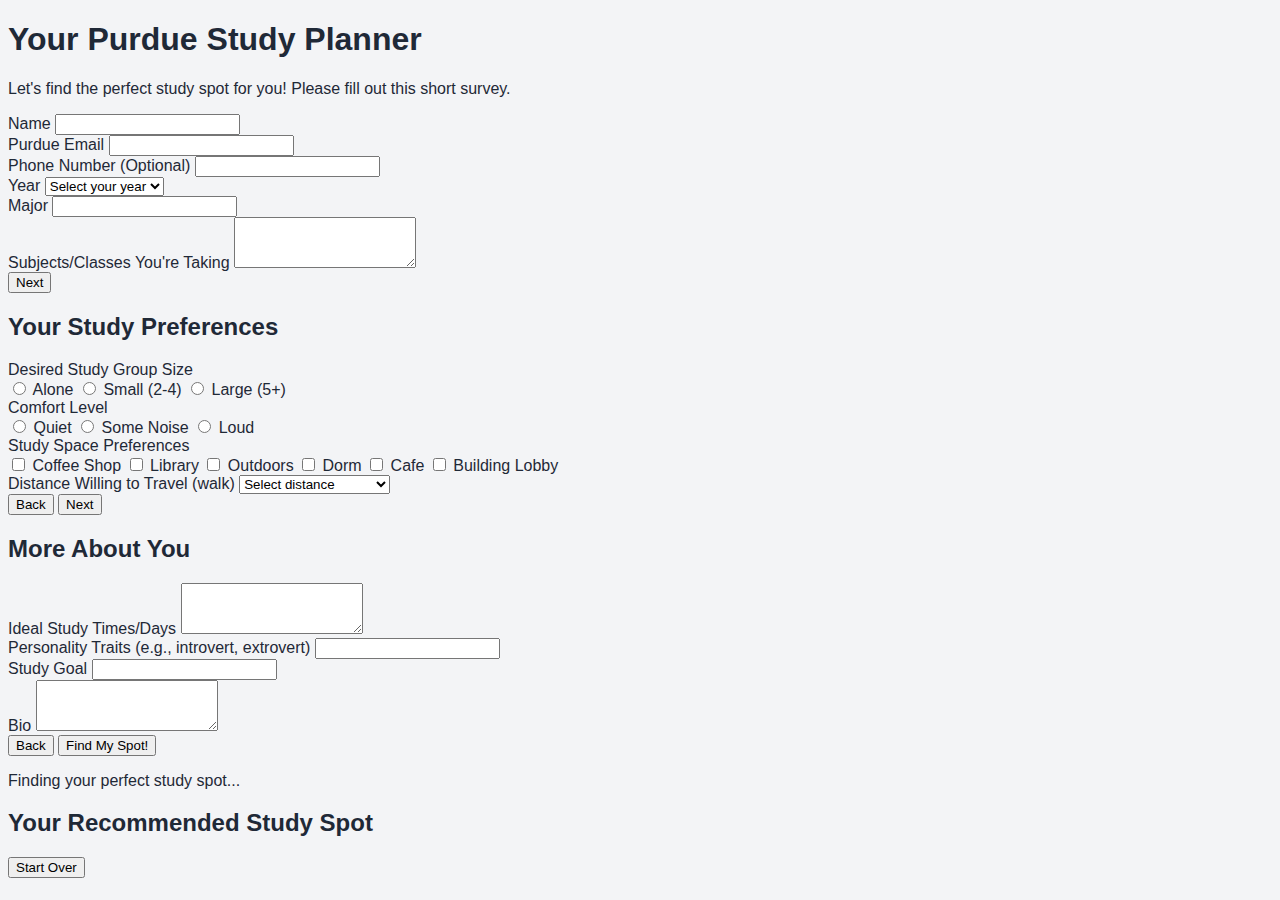
<file: template/index.html>
<!DOCTYPE html>

<html lang="en">
<head>
<meta charset="UTF-8">
<meta name="viewport" content="width=device-width, initial-scale=1.0">
<title>Purdue Study Planner</title>
<script src="https://www.google.com/search?q=https://cdn.tailwindcss.com"></script>
<style>
body {
font-family: 'Inter', sans-serif;
background-color: #f3f4f6;
color: #1f2937;
}
</style>
</head>
<body class="flex items-center justify-center min-h-screen p-4">

<div id="planner-container" class="bg-white p-8 rounded-xl shadow-lg w-full max-w-2xl">
    
    <div id="step-1" class="form-step">
        <h1 class="text-3xl font-bold mb-6 text-center text-gray-800">Your Purdue Study Planner</h1>
        <p class="text-center text-gray-600 mb-8">Let's find the perfect study spot for you! Please fill out this short survey.</p>
        
        <div class="space-y-6">
            <div>
                <label for="name" class="block text-sm font-medium text-gray-700">Name</label>
                <input type="text" id="name" name="name" class="mt-1 block w-full px-4 py-2 bg-gray-100 rounded-lg focus:outline-none focus:ring-2 focus:ring-blue-500">
            </div>
            <div>
                <label for="email" class="block text-sm font-medium text-gray-700">Purdue Email</label>
                <input type="email" id="email" name="email" class="mt-1 block w-full px-4 py-2 bg-gray-100 rounded-lg focus:outline-none focus:ring-2 focus:ring-blue-500">
            </div>
            <div>
                <label for="phone" class="block text-sm font-medium text-gray-700">Phone Number (Optional)</label>
                <input type="tel" id="phone" name="phone" class="mt-1 block w-full px-4 py-2 bg-gray-100 rounded-lg focus:outline-none focus:ring-2 focus:ring-blue-500">
            </div>
            <div>
                <label for="year" class="block text-sm font-medium text-gray-700">Year</label>
                <select id="year" name="year" class="mt-1 block w-full px-4 py-2 bg-gray-100 rounded-lg focus:outline-none focus:ring-2 focus:ring-blue-500">
                    <option value="">Select your year</option>
                    <option value="Freshman">Freshman</option>
                    <option value="Sophomore">Sophomore</option>
                    <option value="Junior">Junior</option>
                    <option value="Senior">Senior</option>
                    <option value="Graduate">Graduate</option>
                </select>
            </div>
            <div>
                <label for="major" class="block text-sm font-medium text-gray-700">Major</label>
                <input type="text" id="major" name="major" class="mt-1 block w-full px-4 py-2 bg-gray-100 rounded-lg focus:outline-none focus:ring-2 focus:ring-blue-500">
            </div>
            <div>
                <label for="classes" class="block text-sm font-medium text-gray-700">Subjects/Classes You're Taking</label>
                <textarea id="classes" name="classes" rows="3" class="mt-1 block w-full px-4 py-2 bg-gray-100 rounded-lg focus:outline-none focus:ring-2 focus:ring-blue-500"></textarea>
            </div>
        </div>
        <button onclick="nextStep(2)" class="mt-8 w-full bg-blue-600 text-white font-semibold py-3 px-6 rounded-lg hover:bg-blue-700 transition-colors">Next</button>
    </div>

    <div id="step-2" class="form-step hidden">
        <h2 class="text-2xl font-bold mb-6 text-gray-800">Your Study Preferences</h2>
        <div class="space-y-6">
            <div>
                <label class="block text-sm font-medium text-gray-700">Desired Study Group Size</label>
                <div class="mt-2 flex space-x-4">
                    <label class="inline-flex items-center">
                        <input type="radio" name="groupSize" value="Alone" class="form-radio text-blue-600">
                        <span class="ml-2 text-gray-700">Alone</span>
                    </label>
                    <label class="inline-flex items-center">
                        <input type="radio" name="groupSize" value="Small (2-4)" class="form-radio text-blue-600">
                        <span class="ml-2 text-gray-700">Small (2-4)</span>
                    </label>
                    <label class="inline-flex items-center">
                        <input type="radio" name="groupSize" value="Large (5+)" class="form-radio text-blue-600">
                        <span class="ml-2 text-gray-700">Large (5+)</span>
                    </label>
                </div>
            </div>
            <div>
                <label class="block text-sm font-medium text-gray-700">Comfort Level</label>
                <div class="mt-2 flex space-x-4">
                    <label class="inline-flex items-center">
                        <input type="radio" name="comfortLevel" value="Quiet" class="form-radio text-blue-600">
                        <span class="ml-2 text-gray-700">Quiet</span>
                    </label>
                    <label class="inline-flex items-center">
                        <input type="radio" name="comfortLevel" value="Some Noise" class="form-radio text-blue-600">
                        <span class="ml-2 text-gray-700">Some Noise</span>
                    </label>
                    <label class="inline-flex items-center">
                        <input type="radio" name="comfortLevel" value="Loud" class="form-radio text-blue-600">
                        <span class="ml-2 text-gray-700">Loud</span>
                    </label>
                </div>
            </div>
            <div>
                <label class="block text-sm font-medium text-gray-700">Study Space Preferences</label>
                <div class="mt-2 grid grid-cols-2 gap-4">
                    <label class="inline-flex items-center">
                        <input type="checkbox" name="spacePrefs" value="Coffee Shop" class="form-checkbox text-blue-600 rounded">
                        <span class="ml-2 text-gray-700">Coffee Shop</span>
                    </label>
                    <label class="inline-flex items-center">
                        <input type="checkbox" name="spacePrefs" value="Library" class="form-checkbox text-blue-600 rounded">
                        <span class="ml-2 text-gray-700">Library</span>
                    </label>
                    <label class="inline-flex items-center">
                        <input type="checkbox" name="spacePrefs" value="Outdoors" class="form-checkbox text-blue-600 rounded">
                        <span class="ml-2 text-gray-700">Outdoors</span>
                    </label>
                    <label class="inline-flex items-center">
                        <input type="checkbox" name="spacePrefs" value="Dorm" class="form-checkbox text-blue-600 rounded">
                        <span class="ml-2 text-gray-700">Dorm</span>
                    </label>
                    <label class="inline-flex items-center">
                        <input type="checkbox" name="spacePrefs" value="Cafe" class="form-checkbox text-blue-600 rounded">
                        <span class="ml-2 text-gray-700">Cafe</span>
                    </label>
                    <label class="inline-flex items-center">
                        <input type="checkbox" name="spacePrefs" value="Building Lobby" class="form-checkbox text-blue-600 rounded">
                        <span class="ml-2 text-gray-700">Building Lobby</span>
                    </label>
                </div>
            </div>
            <div>
                <label class="block text-sm font-medium text-gray-700">Distance Willing to Travel (walk)</label>
                <select id="travelDistance" name="travelDistance" class="mt-1 block w-full px-4 py-2 bg-gray-100 rounded-lg focus:outline-none focus:ring-2 focus:ring-blue-500">
                    <option value="">Select distance</option>
                    <option value="Less than 5 minutes">Less than 5 minutes</option>
                    <option value="5-10 minutes">5-10 minutes</option>
                    <option value="10-15 minutes">10-15 minutes</option>
                    <option value="More than 15 minutes">More than 15 minutes</option>
                </select>
            </div>
        </div>
        <div class="flex space-x-4 mt-8">
            <button onclick="nextStep(1)" class="w-1/2 bg-gray-300 text-gray-800 font-semibold py-3 px-6 rounded-lg hover:bg-gray-400 transition-colors">Back</button>
            <button onclick="nextStep(3)" class="w-1/2 bg-blue-600 text-white font-semibold py-3 px-6 rounded-lg hover:bg-blue-700 transition-colors">Next</button>
        </div>
    </div>

    <div id="step-3" class="form-step hidden">
        <h2 class="text-2xl font-bold mb-6 text-gray-800">More About You</h2>
        <div class="space-y-6">
            <div>
                <label for="times" class="block text-sm font-medium text-gray-700">Ideal Study Times/Days</label>
                <textarea id="times" name="times" rows="3" class="mt-1 block w-full px-4 py-2 bg-gray-100 rounded-lg focus:outline-none focus:ring-2 focus:ring-blue-500"></textarea>
            </div>
            <div>
                <label for="personality" class="block text-sm font-medium text-gray-700">Personality Traits (e.g., introvert, extrovert)</label>
                <input type="text" id="personality" name="personality" class="mt-1 block w-full px-4 py-2 bg-gray-100 rounded-lg focus:outline-none focus:ring-2 focus:ring-blue-500">
            </div>
            <div>
                <label for="goal" class="block text-sm font-medium text-gray-700">Study Goal</label>
                <input type="text" id="goal" name="goal" class="mt-1 block w-full px-4 py-2 bg-gray-100 rounded-lg focus:outline-none focus:ring-2 focus:ring-blue-500">
            </div>
            <div>
                <label for="bio" class="block text-sm font-medium text-gray-700">Bio</label>
                <textarea id="bio" name="bio" rows="3" class="mt-1 block w-full px-4 py-2 bg-gray-100 rounded-lg focus:outline-none focus:ring-2 focus:ring-blue-500"></textarea>
            </div>
        </div>
        <div class="flex space-x-4 mt-8">
            <button onclick="nextStep(2)" class="w-1/2 bg-gray-300 text-gray-800 font-semibold py-3 px-6 rounded-lg hover:bg-gray-400 transition-colors">Back</button>
            <button onclick="submitForm()" id="submitButton" class="w-1/2 bg-green-600 text-white font-semibold py-3 px-6 rounded-lg hover:bg-green-700 transition-colors">Find My Spot!</button>
        </div>
    </div>

    <div id="loading" class="hidden text-center">
        <div class="flex justify-center items-center mb-4">
            <div class="w-12 h-12 border-4 border-blue-600 border-dashed rounded-full animate-spin"></div>
        </div>
        <p class="text-gray-600">Finding your perfect study spot...</p>
    </div>

    <div id="results" class="hidden">
        <h2 class="text-2xl font-bold mb-4 text-gray-800 text-center">Your Recommended Study Spot</h2>
        <div id="response-content" class="bg-gray-100 p-6 rounded-lg"></div>
        <button onclick="resetForm()" class="mt-8 w-full bg-blue-600 text-white font-semibold py-3 px-6 rounded-lg hover:bg-blue-700 transition-colors">Start Over</button>
    </div>

</div>
<script>
    let currentStep = 1;
    const totalSteps = 3;

    function nextStep(step) {
        document.getElementById(`step-${currentStep}`).classList.add('hidden');
        currentStep = step;
        document.getElementById(`step-${currentStep}`).classList.remove('hidden');
    }

    function resetForm() {
        document.getElementById('results').classList.add('hidden');
        document.getElementById('planner-container').classList.remove('hidden');
        document.getElementById('response-content').innerHTML = '';
        document.getElementById(`step-${totalSteps}`).classList.add('hidden');
        nextStep(1);
    }

    async function submitForm() {
        document.getElementById(`step-${totalSteps}`).classList.add('hidden');
        document.getElementById('loading').classList.remove('hidden');
        
        let formData = {};
        const elements = document.querySelectorAll('#step-1 input, #step-1 select, #step-1 textarea, #step-2 input, #step-2 select, #step-3 input, #step-3 textarea');
        elements.forEach(el => {
            if (el.type === 'checkbox' && el.checked) {
                if (!formData[el.name]) formData[el.name] = [];
                formData[el.name].push(el.value);
            } else if (el.type === 'radio' && el.checked) {
                formData[el.name] = el.value;
            } else {
                formData[el.name] = el.value;
            }
        });

        // Get current location and time
        if (navigator.geolocation) {
            navigator.geolocation.getCurrentPosition(
                (position) => {
                    formData.latitude = position.coords.latitude;
                    formData.longitude = position.coords.longitude;
                    sendData(formData);
                },
                (error) => {
                    console.error("Geolocation error:", error);
                    // Send data without location if permission is denied or an error occurs
                    formData.latitude = 'Permission Denied or Not Available';
                    formData.longitude = 'Permission Denied or Not Available';
                    sendData(formData);
                }
            );
        } else {
            console.log("Geolocation is not supported by this browser.");
            // Send data without location if not supported
            formData.latitude = 'Not Supported';
            formData.longitude = 'Not Supported';
            sendData(formData);
        }
    }

    async function sendData(data) {
        data.currentTime = new Date().toLocaleString();
        
        const response = await fetch('/ask', {
            method: 'POST',
            headers: {
                'Content-Type': 'application/json',
            },
            body: JSON.stringify(data),
        });

        const result = await response.json();
        document.getElementById('loading').classList.add('hidden');
        document.getElementById('results').classList.remove('hidden');
        
        if (response.ok) {
            document.getElementById('response-content').innerHTML = result.response.replace(/\n/g, '<br>');
        } else {
            document.getElementById('response-content').innerHTML = `<p class="text-red-500">Error: ${result.error}</p>`;
        }
    }
</script>

</body>
</html>
</file>
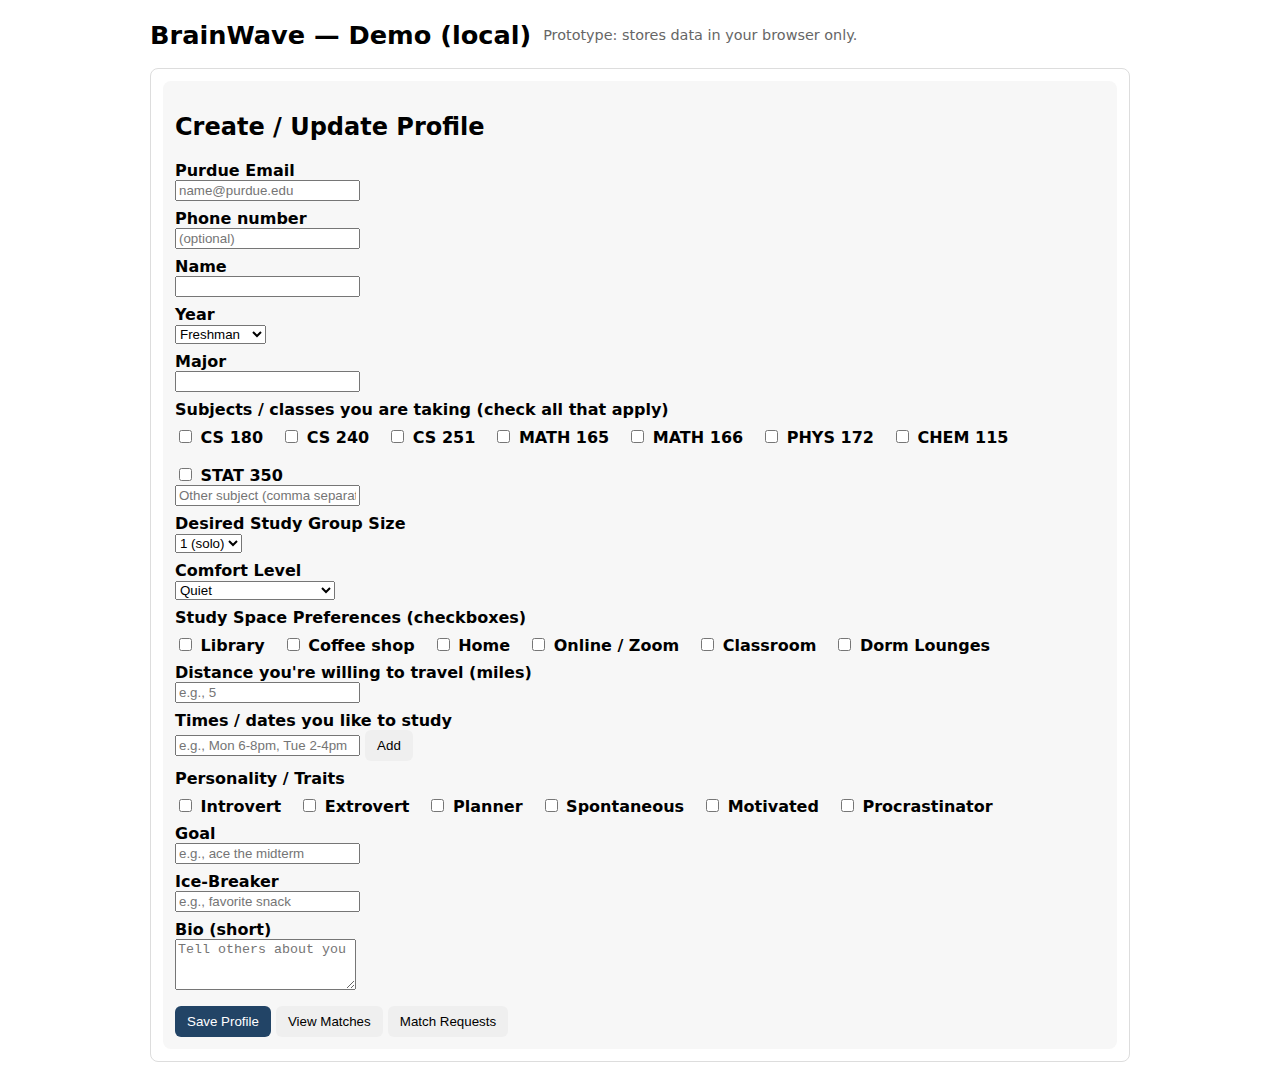
<file: brainwave-demo.html>
<!doctype html>
<html lang="en">
<head>
  <meta charset="utf-8" />
  <meta name="viewport" content="width=device-width,initial-scale=1" />
  <title>BrainWave — Demo</title>
  <style>
    body { font-family: system-ui, Arial; max-width: 980px; margin: 20px auto; padding: 0 16px; }
    header { display:flex; align-items:center; gap:12px; margin-bottom:18px; }
    h1 { margin:0; font-size:1.6rem; }
    form { background:#f7f7f7; padding:12px; border-radius:8px; }
    label { display:block; margin-top:8px; font-weight:600; }
    .row { display:flex; gap:10px; flex-wrap:wrap; }
    .card { border:1px solid #ddd; border-radius:8px; padding:12px; margin:10px 0; }
    .btn { padding:8px 12px; border-radius:6px; cursor:pointer; border:0; }
    .btn-primary { background:#246; color:#fff; }
    .btn-danger { background:#c33; color:#fff; }
    .muted { color:#666; font-size:0.9rem; }
    .flex { display:flex; gap:10px; align-items:center; }
    .chip { background:#eef; padding:4px 8px; border-radius:999px; font-size:0.85rem; margin-right:6px; }
    #matchesList .matchCard { display:flex; justify-content:space-between; align-items:center; gap:12px; }
  </style>
</head>
<body>
<header>
  <h1>BrainWave — Demo (local)</h1>
  <div class="muted">Prototype: stores data in your browser only.</div>
</header>

<section class="card" id="profileSection">
  <form id="profileForm">
    <h2>Create / Update Profile</h2>

    <label>Purdue Email</label>
    <input id="email" type="email" required placeholder="name@purdue.edu" />

    <label>Phone number</label>
    <input id="phone" type="tel" placeholder="(optional)" />

    <label>Name</label>
    <input id="name" type="text" required />

    <label>Year</label>
    <select id="year">
      <option>Freshman</option>
      <option>Sophomore</option>
      <option>Junior</option>
      <option>Senior</option>
      <option>Grad</option>
      <option>Other</option>
    </select>

    <label>Major</label>
    <input id="major" type="text" />

    <label>Subjects / classes you are taking (check all that apply)</label>
    <div id="subjectsContainer" class="row"></div>
    <input id="subjectOther" placeholder="Other subject (comma separated)" />

    <label>Desired Study Group Size</label>
    <select id="groupSize">
      <option value="1">1 (solo)</option>
      <option value="2">2</option>
      <option value="3">3</option>
      <option value="4">4+</option>
    </select>

    <label>Comfort Level</label>
    <select id="comfort">
      <option>Quiet</option>
      <option>Background music</option>
      <option>Talkative / collaborative</option>
      <option>Mixed</option>
    </select>

    <label>Study Space Preferences (checkboxes)</label>
    <div class="row" id="spacesContainer"></div>

    <label>Distance you're willing to travel (miles)</label>
    <input id="distance" type="number" min="0" placeholder="e.g., 5" />

    <label>Times / dates you like to study</label>
    <div>
      <input id="timeInput" placeholder="e.g., Mon 6-8pm, Tue 2-4pm" />
      <button id="addTime" type="button" class="btn">Add</button>
    </div>
    <div id="timesList" class="muted"></div>

    <label>Personality / Traits</label>
    <div id="traitsContainer" class="row"></div>

    <label>Goal</label>
    <input id="goal" placeholder="e.g., ace the midterm" />

    <label>Ice-Breaker</label>
    <input id="ice" placeholder="e.g., favorite snack" />

    <label>Bio (short)</label>
    <textarea id="bio" rows="3" placeholder="Tell others about you"></textarea>

    <div style="margin-top:12px;">
      <button class="btn btn-primary" id="saveBtn" type="submit">Save Profile</button>
      <button class="btn" id="viewMatchesBtn" type="button">View Matches</button>
      <button class="btn" id="viewRequestsBtn" type="button">Match Requests</button>
    </div>
  </form>
</section>

<section id="matchesSection" style="display:none">
  <h2>Matches</h2>
  <div id="matchesList"></div>
  <div><button class="btn" id="backToProfile">Back</button></div>
</section>

<section id="requestsSection" style="display:none">
  <h2>Incoming Match Requests</h2>
  <div id="requestsList"></div>
  <div><button class="btn" id="backToProfile2">Back</button></div>
</section>

<script>
  /*
  BrainWave demo — localStorage-based.

  */

  // --- static lists (you can change these) ---
  const SUBJECTS = ["CS 180", "CS 240", "CS 251", "MATH 165", "MATH 166", "PHYS 172", "CHEM 115", "STAT 350"];
  const SPACES = ["Library", "Coffee shop", "Home", "Online / Zoom", "Classroom", "Dorm Lounges"];
  const TRAITS = ["Introvert", "Extrovert", "Planner", "Spontaneous", "Motivated", "Procrastinator"];

  // --- helpers to build checkboxes ---
  function makeCheckbox(id, label) {
    return `<label style="margin-right:8px;"><input type="checkbox" data-id="${id}" /> ${label}</label>`;
  }
  document.getElementById('subjectsContainer').innerHTML = SUBJECTS.map((s,i)=>makeCheckbox('sub'+i,s)).join(' ');
  document.getElementById('spacesContainer').innerHTML = SPACES.map((s,i)=>makeCheckbox('sp'+i,s)).join(' ');
  document.getElementById('traitsContainer').innerHTML = TRAITS.map((s,i)=>makeCheckbox('tr'+i,s)).join(' ');

  // --- times list handling ---
  const times = [];
  document.getElementById('addTime').addEventListener('click', () => {
    const t = document.getElementById('timeInput').value.trim();
    if (!t) return;
    times.push(t);
    document.getElementById('timeInput').value = '';
    renderTimes();
  });
  function renderTimes() {
    document.getElementById('timesList').textContent = times.join(' · ');
  }

  // --- localStorage helpers ---
  function loadUsers() {
    return JSON.parse(localStorage.getItem('brainwave_users') || '[]');
  }
  function saveUsers(u) { localStorage.setItem('brainwave_users', JSON.stringify(u)); }

  function loadRequests() {
    return JSON.parse(localStorage.getItem('brainwave_requests') || '[]');
  }
  function saveRequests(r) { localStorage.setItem('brainwave_requests', JSON.stringify(r)); }

  // --- form submit (save profile) ---
  document.getElementById('profileForm').addEventListener('submit', function(e){
    e.preventDefault();
    const user = gatherForm();
    const users = loadUsers();
    // if same email exists, update
    const existingIndex = users.findIndex(x => x.email && x.email.toLowerCase() === user.email.toLowerCase());
    if (existingIndex >= 0) {
      user.id = users[existingIndex].id;
      users[existingIndex] = user;
    } else {
      user.id = Date.now(); // simple id
      users.push(user);
    }
    saveUsers(users);
    localStorage.setItem('brainwave_current_user', String(user.id));
    alert('Saved your profile! Your ID: ' + user.id);
  });

  // gather form data into an object
  function gatherForm() {
    function checkedValues(containerId, baseList) {
      const container = document.getElementById(containerId);
      const checks = Array.from(container.querySelectorAll('input[type=checkbox]'));
      const selected = checks.filter(c=>c.checked).map((c,i)=>{
        // match by index in baseList: c.dataset.id contains index suffix, but easiest: use label text
        return c.parentElement.textContent.trim();
      });
      return selected;
    }
    const subjectsOther = document.getElementById('subjectOther').value.trim();
    const subjectsExtra = subjectsOther ? subjectsOther.split(',').map(s=>s.trim()).filter(Boolean) : [];
    return {
      email: document.getElementById('email').value.trim(),
      phone: document.getElementById('phone').value.trim(),
      name: document.getElementById('name').value.trim(),
      year: document.getElementById('year').value,
      major: document.getElementById('major').value.trim(),
      subjects: checkedValues('subjectsContainer').concat(subjectsExtra),
      desired_group_size: document.getElementById('groupSize').value,
      comfort_level: document.getElementById('comfort').value,
      study_space_prefs: checkedValues('spacesContainer'),
      max_distance: Number(document.getElementById('distance').value) || 0,
      available_times: times.slice(),
      personality_traits: checkedValues('traitsContainer'),
      goal: document.getElementById('goal').value.trim(),
      ice_breaker: document.getElementById('ice').value.trim(),
      bio: document.getElementById('bio').value.trim(),
      created_at: Date.now()
    };
  }

  // --- view matches ---
  document.getElementById('viewMatchesBtn').addEventListener('click', showMatches);
  document.getElementById('backToProfile').addEventListener('click', ()=>{ showSection('profileSection'); });
  document.getElementById('backToProfile2').addEventListener('click', ()=>{ showSection('profileSection'); });

  function showSection(idToShow) {
    ['profileSection','matchesSection','requestsSection'].forEach(id => {
      document.getElementById(id).style.display = (id === idToShow) ? '' : 'none';
    });
  }

  function getCurrentUser() {
    const id = localStorage.getItem('brainwave_current_user');
    if (!id) return null;
    const users = loadUsers();
    return users.find(u => String(u.id) === String(id)) || null;
  }

  function showMatches() {
    const me = getCurrentUser();
    if (!me) { alert('Please save your profile first.'); return showSection('profileSection'); }
    const users = loadUsers().filter(u => u.id !== me.id);
    const scored = users.map(u => {
      const score = computeScore(me, u);
      return { user: u, score };
    }).sort((a,b)=>b.score.total - a.score.total);
    renderMatches(scored);
    showSection('matchesSection');
  }

  function renderMatches(list) {
    const container = document.getElementById('matchesList');
    container.innerHTML = '';
    if (list.length === 0) {
      container.innerHTML = '<div class="muted card">No other profiles found. Try creating multiple sample profiles to test matches.</div>';
      return;
    }
    list.forEach(item => {
      const u = item.user;
      const s = item.score;
      const div = document.createElement('div');
      div.className = 'card matchCard';
      div.innerHTML = `
      <div style="flex:1">
        <div style="display:flex; align-items:center; gap:12px;">
          <strong>${u.name || '(no name)'}</strong>
          <span class="muted">${u.year || ''} • ${u.major || ''}</span>
        </div>
        <div class="muted" style="margin-top:6px;">Subjects: ${ (u.subjects||[]).slice(0,5).join(', ') || '—' }</div>
        <div style="margin-top:6px;">Bio: ${ (u.bio || '').slice(0,160) }</div>
        <div style="margin-top:8px;">
          <span class="chip">Score ${Math.round(s.total)}</span>
          <span class="muted">Subjects match: ${s.subjectsMatched}</span>
          <span class="muted">Times match: ${s.timesMatched}</span>
        </div>
      </div>
      <div class="flex" style="min-width:120px; justify-content:flex-end;">
        <button class="btn btn-danger" data-action="no" data-id="${u.id}">No</button>
        <button class="btn btn-primary" data-action="yes" data-id="${u.id}">Yes</button>
      </div>
    `;
      container.appendChild(div);
    });

    container.querySelectorAll('button[data-action]').forEach(b=>{
      b.addEventListener('click', e=>{
        const id = b.dataset.id;
        const action = b.dataset.action;
        if (action === 'yes') {
          sendMatchRequest(id);
        } else {
          // simple "dismiss" UX: remove card from view
          b.closest('.card').remove();
        }
      });
    });
  }

  // --- match request handling (stored locally) ---
  function sendMatchRequest(toUserId) {
    const me = getCurrentUser();
    if (!me) return alert('Save profile first.');
    const requests = loadRequests();
    // avoid duplicates
    if (requests.some(r => r.from === me.id && String(r.to) === String(toUserId))) {
      alert('You already sent a request to this person.');
      return;
    }
    requests.push({ id: Date.now(), from: me.id, to: String(toUserId), status: 'pending', created_at: Date.now() });
    saveRequests(requests);
    alert('Match request sent!');
  }

  // --- incoming requests view ---
  document.getElementById('viewRequestsBtn').addEventListener('click', () => {
    const me = getCurrentUser();
    if (!me) { alert('Save profile first.'); return; }
    const requests = loadRequests().filter(r => String(r.to) === String(me.id));
    const users = loadUsers();
    const list = document.getElementById('requestsList');
    list.innerHTML = '';
    if (!requests.length) { list.innerHTML = '<div class="muted card">No requests yet.</div>'; showSection('requestsSection'); return; }
    requests.forEach(req => {
      const fromUser = users.find(u => String(u.id) === String(req.from)) || { name: 'Unknown' };
      const card = document.createElement('div');
      card.className = 'card';
      card.innerHTML = `
      <div style="display:flex; justify-content:space-between; align-items:center;">
        <div>
          <strong>${fromUser.name}</strong> <div class="muted">"${fromUser.ice_breaker || ''}"</div>
          <div class="muted">Bio: ${ (fromUser.bio||'') }</div>
        </div>
        <div style="display:flex; gap:8px;">
          <button class="btn btn-primary" data-accept="${req.id}">Accept</button>
          <button class="btn" data-decline="${req.id}">Decline</button>
        </div>
      </div>
    `;
      list.appendChild(card);
    });
    // attach handlers
    list.querySelectorAll('button[data-accept]').forEach(b=>{
      b.addEventListener('click', () => {
        const id = b.getAttribute('data-accept');
        const requests = loadRequests();
        const idx = requests.findIndex(r => String(r.id) === String(id));
        if (idx >=0) {
          requests[idx].status = 'accepted';
          saveRequests(requests);
          alert('Accepted — you can now message this person (not implemented in demo).');
          showMatches(); // back to matches
        }
      });
    });
    list.querySelectorAll('button[data-decline]').forEach(b=>{
      b.addEventListener('click', () => {
        const id = b.getAttribute('data-decline');
        let requests = loadRequests();
        requests = requests.filter(r => String(r.id) !== String(id));
        saveRequests(requests);
        b.closest('.card').remove();
      });
    });
    showSection('requestsSection');
  });

  // matching algorithm
  function computeScore(me, other) {
    const score = { total:0, subjectsMatched:0, timesMatched:0 };
    const subjectsA = (me.subjects||[]).map(s => s.toLowerCase());
    const subjectsB = (other.subjects||[]).map(s => s.toLowerCase());
    const subjectsMatched = subjectsA.filter(s => subjectsB.includes(s));
    score.subjectsMatched = subjectsMatched.length;
    score.total += subjectsMatched.length * 5;

    // time overlap (string equality)
    const timesA = (me.available_times||[]).map(t => t.toLowerCase());
    const timesB = (other.available_times||[]).map(t => t.toLowerCase());
    const timesMatched = timesA.filter(t => timesB.includes(t));
    score.timesMatched = timesMatched.length;
    score.total += timesMatched.length * 4;

    // group size similarity
    const ga = Number(me.desired_group_size || 1);
    const gb = Number(other.desired_group_size || 1);
    if (Math.abs(ga - gb) <= 1) score.total += 3;

    // comfort match
    if ((me.comfort_level || '').toLowerCase() && (other.comfort_level || '').toLowerCase()
      && me.comfort_level.toLowerCase() === other.comfort_level.toLowerCase()) score.total += 2;

    // study space prefs
    const prefsA = (me.study_space_prefs||[]).map(s => s.toLowerCase());
    const prefsB = (other.study_space_prefs||[]).map(s => s.toLowerCase());
    const prefsMatched = prefsA.filter(s => prefsB.includes(s));
    score.total += prefsMatched.length * 1.5;

    // personality overlap
    const pA = (me.personality_traits||[]).map(x=>x.toLowerCase());
    const pB = (other.personality_traits||[]).map(x=>x.toLowerCase());
    const pMatched = pA.filter(x => pB.includes(x));
    score.total += pMatched.length * 1;

    // major / year
    if ((me.major||'').toLowerCase() === (other.major||'').toLowerCase()) score.total += 2;
    if ((me.year||'').toLowerCase() === (other.year||'').toLowerCase()) score.total += 2;

    // small boost if user wrote a bio
    if ((other.bio||'').length > 20) score.total += 1;

    return score;
  }

  // fake profiles for local testing
  (function seedIfEmpty() {
    const users = loadUsers();
    if (users.length === 0) {
      const demoA = {
        id: 1111, name: 'Alice', email: 'alice@purdue.edu', year:'Junior', major:'CS', subjects:['CS 180/182','CS 240'],
        desired_group_size:'2', comfort_level:'Quiet', study_space_prefs:['Library'], max_distance:5,
        available_times:['Mon 6-8pm','Wed 6-8pm'], personality_traits:['Planner'], goal:'Understand algorithms', ice_breaker:'Tea or coffee?', bio:'I like quiet study.'
      };
      const demoB = {
        id: 2222, name: 'Bob', email: 'bob@purdue.edu', year:'Junior', major:'CS', subjects:['CS 180/182','MATH 165'],
        desired_group_size:'3', comfort_level:'Mixed', study_space_prefs:['Coffee shop','Online / Zoom'], max_distance:10,
        available_times:['Mon 6-8pm','Tue 2-4pm'], personality_traits:['Extrovert','Motivated'], goal:'Pass midterms', ice_breaker:'Favorite snack?', bio:'Love group work.'
      };
      users.push(demoA, demoB);
      saveUsers(users);
      // leave current user unset so you can create one
    }
  })();
</script>
</body>
</html>
</file>
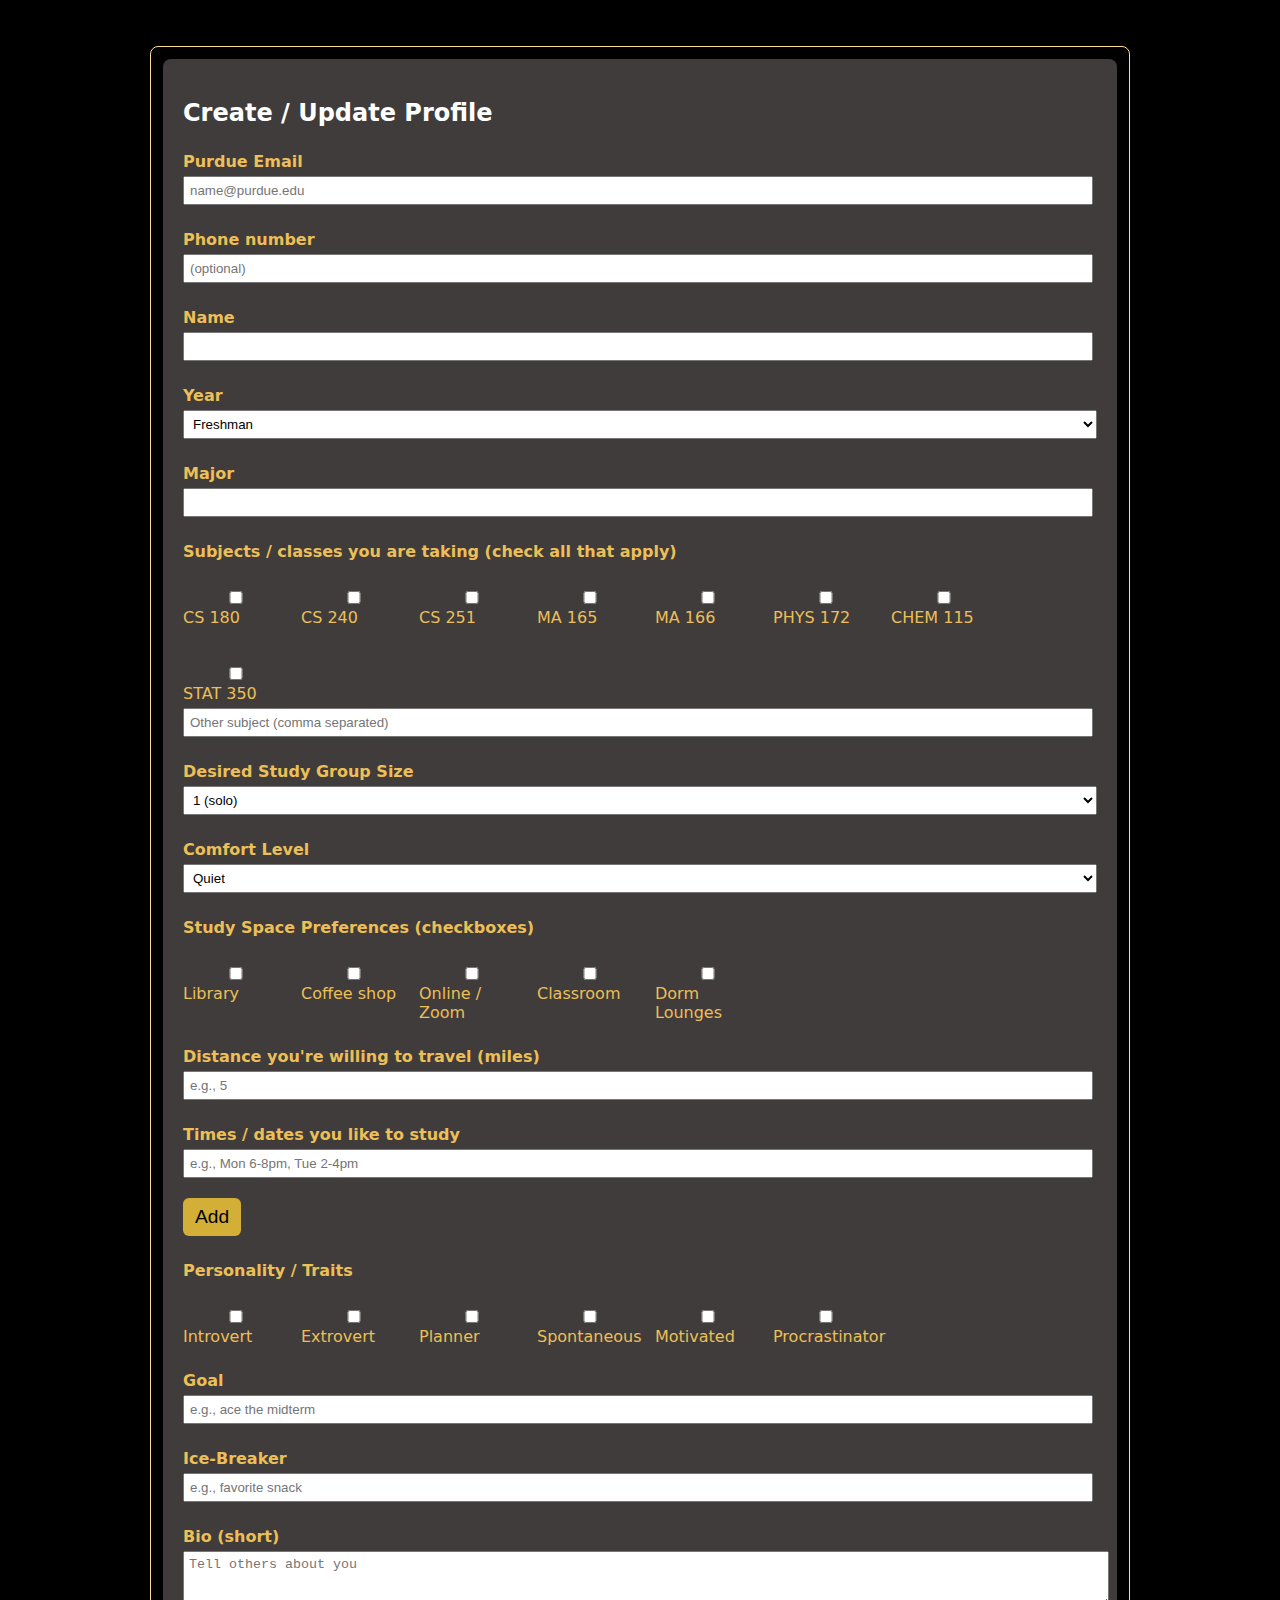
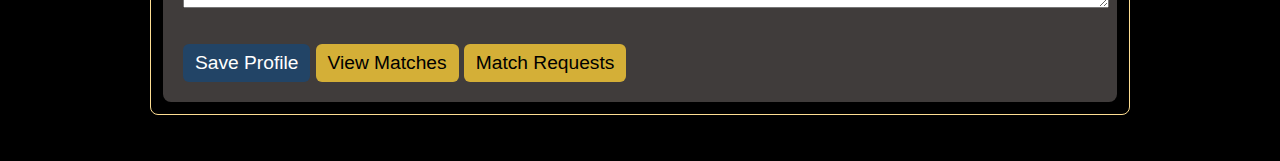
<file: questionnaire.html>
<!doctype html>
<html lang="en">
<head>
    <meta charset="utf-8" />
    <meta name="viewport" content="width=device-width,initial-scale=1" />
    <title>BrainWave</title>
    <link rel="stylesheet" href="styles.css">
</head>

<body class="questionnaireContainer">
    <section class="card" id="profileSection">
    <form id="profileForm">
        <h2>Create / Update Profile</h2>

        <label>Purdue Email</label>
        <input id="email" type="email" required placeholder="name@purdue.edu" />

        <label>Phone number</label>
        <input id="phone" type="tel" placeholder="(optional)" />

        <label>Name</label>
        <input id="name" type="text" required />

        <label>Year</label>
        <select id="year">
        <option>Freshman</option>
        <option>Sophomore</option>
        <option>Junior</option>
        <option>Senior</option>
        <option>Grad</option>
        <option>Other</option>
        </select>

        <label>Major</label>
        <input id="major" type="text" />

        <label>Subjects / classes you are taking (check all that apply)</label>
        <div id="subjectsContainer" class="row"></div>
        <input id="subjectOther" placeholder="Other subject (comma separated)" />

        <label>Desired Study Group Size</label>
        <select id="groupSize">
        <option value="1">1 (solo)</option>
        <option value="2">2</option>
        <option value="3">3</option>
        <option value="4">4+</option>
        </select>

        <label>Comfort Level</label>
        <select id="comfort">
        <option>Quiet</option>
        <option>Background music</option>
        <option>Talkative / collaborative</option>
        <option>Mixed</option>
        </select>

        <label>Study Space Preferences (checkboxes)</label>
        <div class="row" id="spacesContainer"></div>

        <label>Distance you're willing to travel (miles)</label>
        <input id="distance" type="number" min="0" placeholder="e.g., 5" />

        <label>Times / dates you like to study</label>
        <div>
        <input id="timeInput" placeholder="e.g., Mon 6-8pm, Tue 2-4pm" />
        <button id="addTime" type="button" class="formBtn">Add</button>
        </div>
        <div id="timesList" class="muted"></div>

        <label>Personality / Traits</label>
        <div id="traitsContainer" class="row"></div>

        <label>Goal</label>
        <input id="goal" placeholder="e.g., ace the midterm" />

        <label>Ice-Breaker</label>
        <input id="ice" placeholder="e.g., favorite snack" />

        <label>Bio (short)</label>
        <textarea id="bio" rows="3" placeholder="Tell others about you"></textarea>

        <div style="margin-top:12px;">
            <button class="formBtn formBtnPrimary" id="saveBtn" onclick="testFunction()" type="submit">Save Profile</button>
            <button class="formBtn" id="viewMatchesBtn" type="button">View Matches</button>
            <button class="formBtn" id="viewRequestsBtn" type="button">Match Requests</button>
        </div>
    </form>
    </section>

    <!-- RESULTS -->
    <section id="matchesSection" style="display:none"> 
        <!-- Study Buddy Matches-->
        <div class="matchesSectionHeadings">
            <h2>Study Buddy Matches</h2>
            <h3>Add Match</h3>
        </div>
        <div id="matchesList"></div>

        <!-- Study Room Location Matches -->
        <div class="mapContainer">
            <h2>Places that Match your Rhythm</h2>
            <iframe class="embeddedMap" src="map.html" ></iframe>
        </div> 

        <div>
            <button class="formBtn" id="backToProfile">Back</button>
        </div>
    </section>

    <section id="requestsSection" style="display:none">
        <h2>Incoming Match Requests</h2>
        <div id="requestsList"></div>
        <div>
            <button class="formBtn" id="backToProfile2">Back</button>
        </div>
    </section>

    <script src="formFunctions.js"></script> 
</body>

</html>
</file>
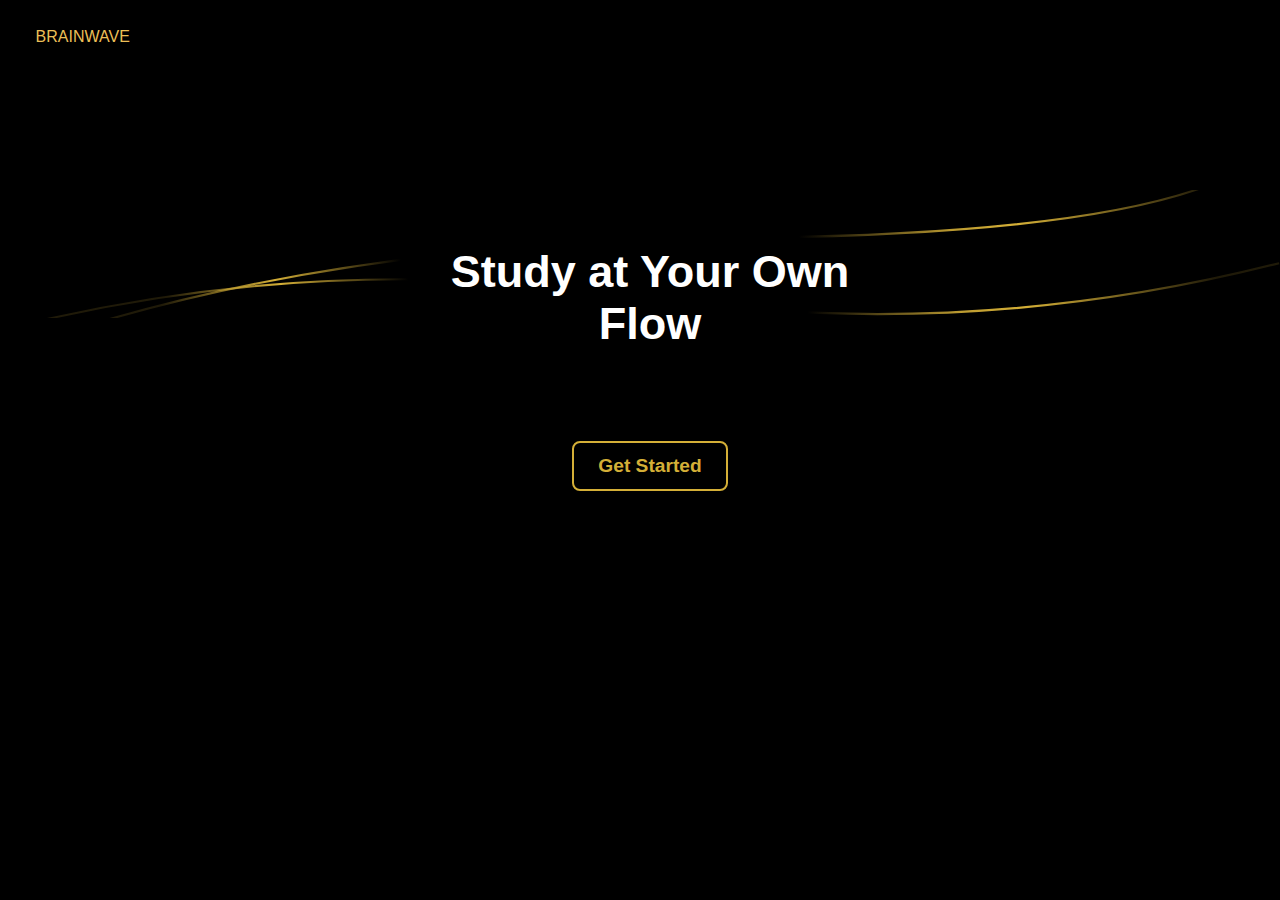
<file: startPage.html>
<!DOCTYPE html>
<html>

<head>
    <meta charset="UTF-8">
    <meta name="viewport" content="width=device-width, initial-scale=1.0">
    <title>BrainWave</title>
    <link rel="stylesheet" href="styles.css">

    <nav>
        BRAINWAVE  
        <br>
    </nav>
</head>

<body>

    
    <div class="gradientSection">
        <!-- Wavy Line with Fade -->
        <div class="bgWaves">
            <svg class="wave" viewBox="0 0 1200 120" xmlns="http://www.w3.org/2000/svg">
                <defs>
                <!-- Gradient for fading effect -->
                <linearGradient id="fadeStroke" x1="0%" y1="0%" x2="100%" y2="0%">
                    <stop offset="13%" stop-color="#d4af37" stop-opacity="0.15"/>
                    <stop offset="22%" stop-color="#d4af37" stop-opacity="1"/>
                    <stop offset="32%" stop-color="#d4af37" stop-opacity="0"/>
                    <stop offset="63%" stop-color="#d4af37" stop-opacity="0"/>
                    <stop offset="75%" stop-color="#d4af37" stop-opacity="0.89"/>
                    <stop offset="80%" stop-color="#d4af37" stop-opacity="1"/>
                    <stop offset="95%" stop-color="#d4af37" stop-opacity="0.15"/>

                </linearGradient>
                </defs>

                <!-- 3 stacked wave paths -->
                <g transform="rotate(-9, 600, 100)">
                <path d="M0,60 Q300,0 700,60 T1200,60"
                    stroke="url(#fadeStroke)" stroke-width="2" fill="none"/>
                <g transform="rotate(6, 600, 100)">
                <path d="M0,100 Q300,40 600,100 T1200,100"
                    stroke="url(#fadeStroke)" stroke-width="2" fill="none"/>
            </svg>
        </div>
        
        <section class="brainWaveTrademark gradientSection">
            <!-- BrainWave Trademarks (logo & slogan(?)) -->
            <!-- ### IMAGE PLACEHOLDER -->
            <h2 class="wrap-text">Study at Your Own Flow</h2>

        </section>

        <br>

        <section class="userSignIn">
            <!-- Log-in & Sign-up buttons --> 
            <div class="stackedBtn">
                <a href="questionnaire.html">
                    <button class="signupBtn">
                        Get Started
                        <!-- ### Link the button to the index.html file -->
                    </button>
                </a> 
            </div>
        </section>

    </div>

</body>

</html>
</file>
<file: styles.css>
nav {
    margin-left: 2%;
    margin-bottom: 200px;
    text-align: left;
}

body { 
    font-family: Arial, sans-serif; 
    width: 100%; 
    height: 100%;
    margin: auto; 
    padding: 10px; 
    background-color: black;
    color: rgb(236, 191, 87);
}

h2{
    color: white;
}

label { 
    display: block; 
    margin-top: 10px; 
}

input, select, textarea { 
    width: 100%; 
    padding: 5px; 
    margin-top: 5px; 
}

button { 
    margin-top: 20px; 
    padding: 10px 20px; 
    font-size: 16px; 
}

.gradientSection{
    text-align: center;
    font-size: 30px;
}


/* START PAGE: */
.wave {
  max-width: 100%; /* longer wave */
  margin: 55px auto;
}

.wrap-text{
    width: 40%; 
    overflow-wrap: normal;
}

.brainWaveTrademark{
    width: 100%;
    align-items: center;
    margin: auto;
    padding-left: 30%;
}

.userSignIn {
    width: 100%;
    align-items: center;
}

.userSignIn p {
    font-size: 16px;
    margin-top: 30px;
    margin-bottom: -5px;
}


button {
    background: #d4af37;
    color: black;
    font-size: 1.2rem;
    padding: 12px 24px;
    border: none;
    border-radius: 8px;
    cursor: pointer;
    transition: transform 0.2s;
}

.signupBtn {
    font-weight: bold;
    background: black;
    border: 2px solid #d4af37;
    color: #d4af37;
}

.loginBtn {
    font-weight: bold;
    background: black;
    border: 2px solid #d4af37;
    color: #d4af37;
}

button:hover {
    transform: scale(1.05);
    background: #b8860b;
}

.bgWaves{
    position: absolute;
    top: 135px;
    left: 0;
    width: 100%;
    z-index: 0;   /* behind content */
    opacity: 1; /* subtle */
}

.brainWaveTrademark{
    position: relative;
    z-index: 1;   /* above waves */
}

/* QUESTIONNAIRE PAGE: */
.questionnaireContainer {
    font-family: system-ui, Arial; 
    max-width: 980px; 
    margin: 20px auto; 
    padding: 16px;
}

form { 
    background:#403c3b; 
    padding: 20px; 
    border-radius: 8px; 
}

input {
    width: 98%;
}

label { 
    display: block; 
    margin-top: 25px; 
    font-weight: 600; 
}

.checkBox {
    width: 100%;
    font-weight: 200;
    display: flexbox;
    max-width: 100px;
    text-align: left;
    align-items: center;
}

.checkBox label {
    margin-left: -100px;
}

.row { 
    display: flex; 
    gap: 10px; 
    flex-wrap: wrap; 
}

.card { 
    border: 1px solid rgb(253, 221, 146); 
    border-radius: 8px; 
    padding: 12px; 
    margin: 10px 0;
 }

.formBtn { 
    padding:8px 12px; 
    border-radius:6px; 
    cursor:pointer; 
    border:0; 
}

.formBtnPrimary { 
    background:#246; 
    color:#fff; 
}

.formBtnDanger { 
    background:#c33; 
    color:#fff; 
}

.muted { 
    color:#666;
    font-size: 0.9rem; 
}

.flex { 
    display: flex; 
    gap: 10px; 
    align-items: center; 
}

.chip { 
    background:#eef; 
    padding: 4px 8px; 
    border-radius: 999px; 
    font-size: 0.85rem; 
    margin-right: 6px; 
}

#matchesList .matchCard { 
    display: flex; 
    justify-content: space-between; 
    align-items: center; 
    gap: 12px; 
}

.matchesSectionHeadings h2 {
    max-width: 600px;
}

.matchesSectionHeadings h3 {
    max-width: 400px;
}

.matchesSectionHeadings{
    display: flex; /* Makes the div a flex container */
    align-items: center; /* Vertically aligns the headings */
    gap: 76%; /* Adds space between the headings */
}


/* MAP PAGE */
#map { 
    height: 70vh; 
    width: 100%; 
    border-radius:8px; 
    margin-top:12px; 
}

#info { 
    color:#FFD700; 
    background:#111; 
    padding:12px; 
    border-radius:8px; 
    margin-top:8px; 
}

/* RESULTS PAGE */
.embeddedMap{
    width: 98%;
    height: 500px;
    margin: auto;
}

.mapContainer{
    margin-top: 60px;
}
</file>
